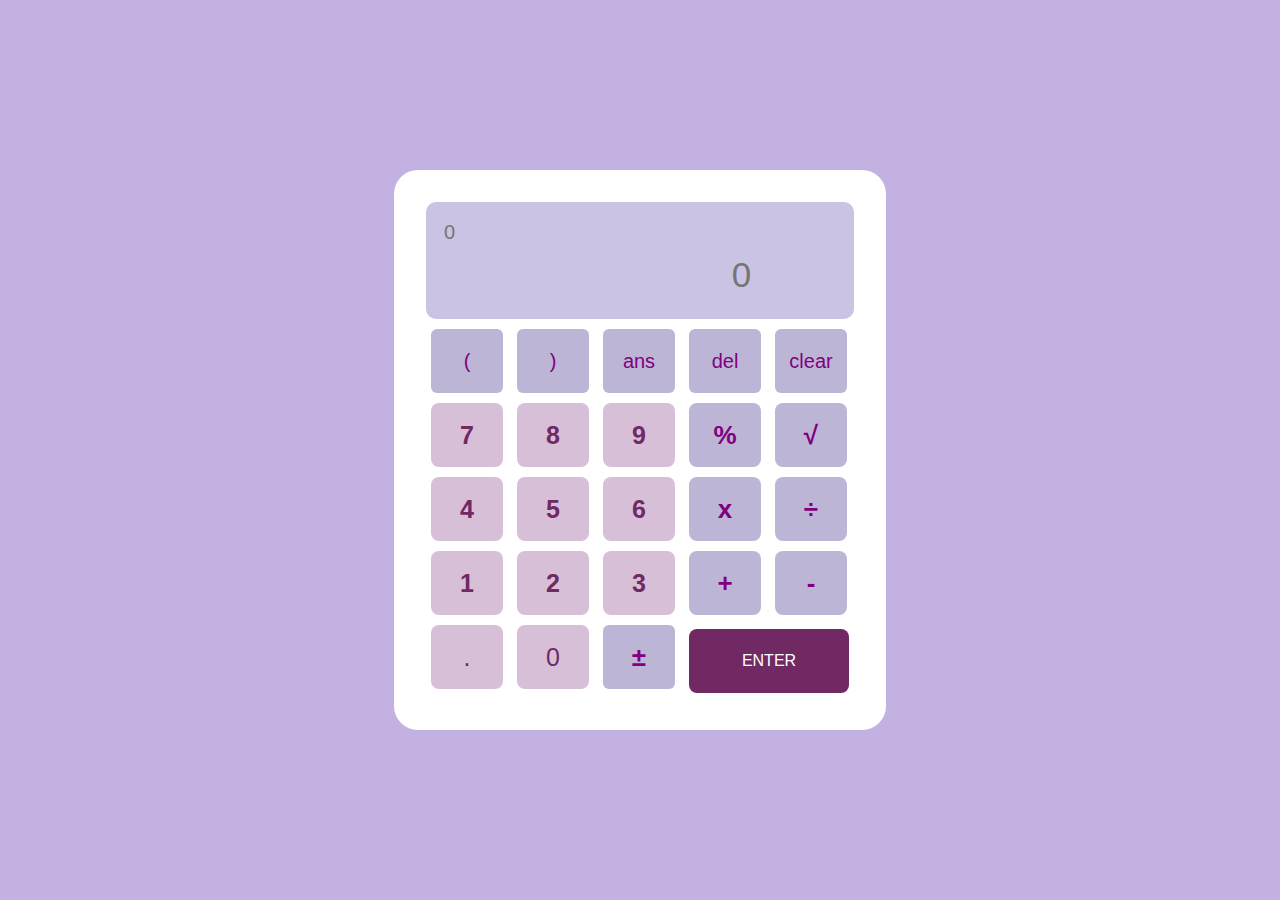
<file: calculator/index.html>
<!DOCTYPE html>
<html lang="en">
<head>
    <meta charset="UTF-8">
    <meta http-equiv="X-UA-Compatible" content="IE=edge">
    <meta name="viewport" content="width=device-width, initial-scale=1.0">
    <title>Calculator</title>
    <link rel="stylesheet" href="stylecalci.css">
</head>
<body>
    <div class="container">
        <div class="display">
            <div class="display1">
                <input id="screen" type="text" placeholder="0" disabled>
            </div>
            <div class="display2">
                <input id="answer" type="text" placeholder="0" disabled>
            </div>
        </div>
        <div class="row">
            <button class="button btn">(</button>
            <button class="button btn">)</button>
            <button class="btn"onclick="ans()">ans</button>
            <button class="btn" onclick="del()">del</button>
            <button class="btn" onclick="clr()">clear</button>
        </div>
        <div class="row">
            <button class="button"><strong>7</strong></button>
            <button class="button"><strong>8</strong></button>
            <button class="button"><strong>9</strong></button>
            <button class="button size">%</button>
            <button class="button size" onclick="sqrt()">√</button>
        </div>
        <div class="row">
            <button class="button"><strong>4</strong></button>
            <button class="button"><strong>5</strong></button>
            <button class="button"><strong>6</strong></button>
            <button class="button size">x</button>
            <button class="button size">&divide;</button>
        </div>   
        <div class="row">
            <button class="button"><strong>1</strong></button>
            <button class="button"><strong>2</strong></button>
            <button class="button"><strong>3</strong></button>
            <button class="button size">+</button>
            <button class="button size">-</button>
        </div>   
        <div class="row">
            <button class="button">.</button>
            <button class="button">0</button>
            <button class="btn size" onclick="plusminus()">±</button>
            <button class="enter">ENTER</button>
        </div>   
    </div>
    <script src="calci_script.js"></script>
</body>
</html>
</file>
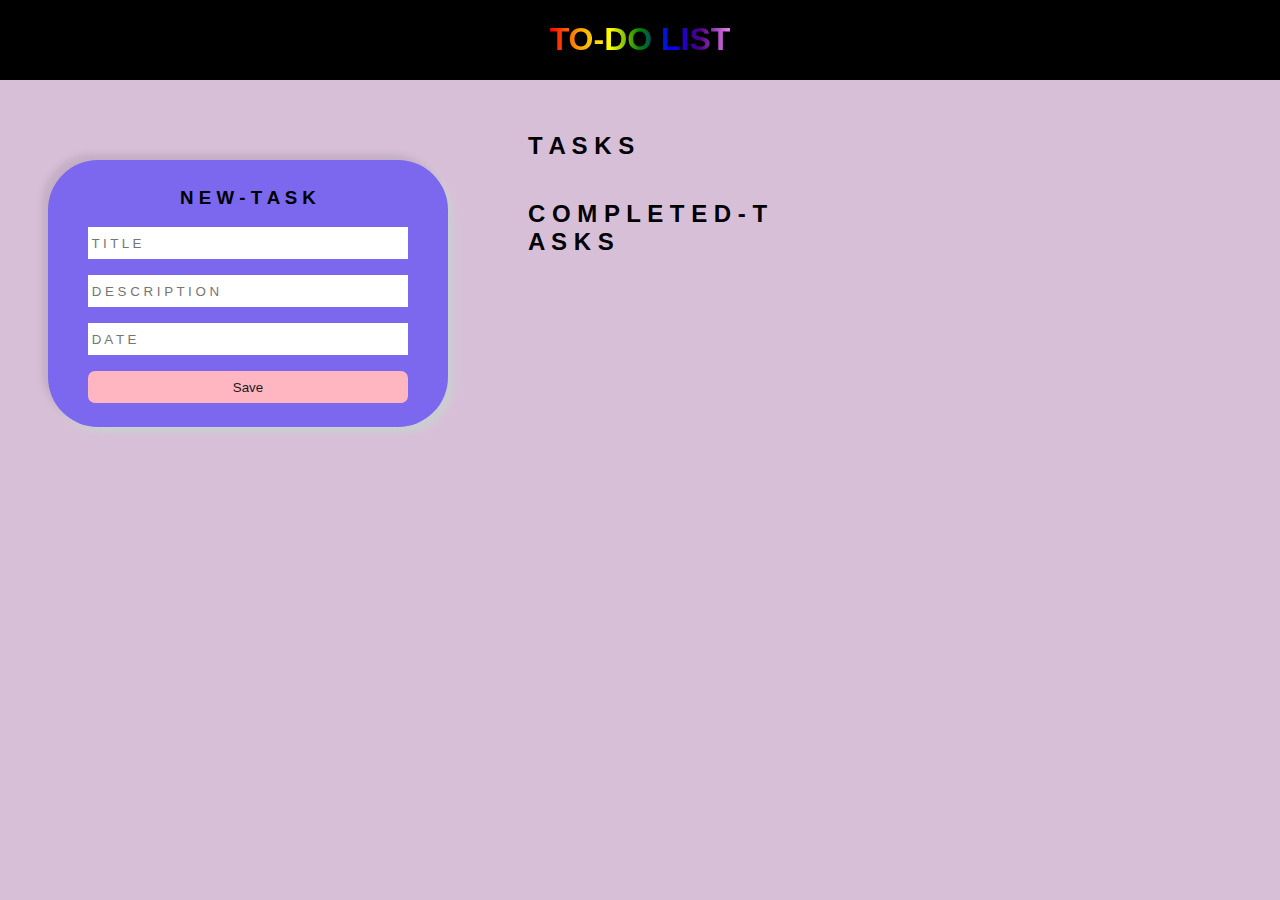
<file: todo_list/todo.html>
<!DOCTYPE html>
<html lang="en">
<head>
    <meta charset="UTF-8">
    <meta http-equiv="X-UA-Compatible" content="IE=edge">
    <meta name="viewport" content="width=device-width, initial-scale=1.0">
    <title>ToDo</title>
    <link rel="stylesheet" href="Todo style.css">
    <link rel="stylesheet" href="Todo utils.css">
</head>
<body>
    <header class="center ">
         <h1 class="multicolor-text">
           TO-DO LIST
         </h1>
    </header>
    <main class="flex">
        <section class="flex-child"> 
            <div id="new-task">
                <form id="new-task-form">
                    <h3 class="center"> N E W - T A S K </h3>
                    <input type="text" id="new-task-title" placeholder=" T I T L E" required>
                    <input type="text" placeholder=" D E S C R I P T I O N" id="new-task-desc" required>
                    <input type="text" onfocus="(this.type='date')"name="new-date" id="new-task-date"  placeholder=" D A T E" required>
                     <input type="submit" class="submit" value="Save">
                </form>
            </div>
        </section>
        <section class="task-list flex-child">
            <section class="task-list">
                <h2>T A S K S</h2>
                <table id="table">
                    <tr class="hide" id="task_head">
                        <th>TITLE</th>
                        <th>DESCRIPTION</th>
                        <th>TIME</th>
                        <th>DELETE</th>
                        <TH>COMPLETE</TH>
                    </tr>
                    <!-- <tr>
                        <td>TITLE</td>
                        <td>DESCRIPTION</td>
                        <td>TIME</td>
                        <td><button class="delete del">Delete</button></td>
                        <td><button class="complete">Complete</button></td>
                    </tr> -->
                </table>
                <h2>C O M P L E T E D -  T A S K S</h2>
                <table id="complete-tab">
                    <tr class="hide" id="complete_head" >
                        <th>TITLE</th>
                        <th>DESCRIPTION</th>
                        <th>DELETE</th>
                    </tr>
                </table>
            </section>

    </main>
    <script src="Todo.js" defer ></script>
</body>
</html>
</file>
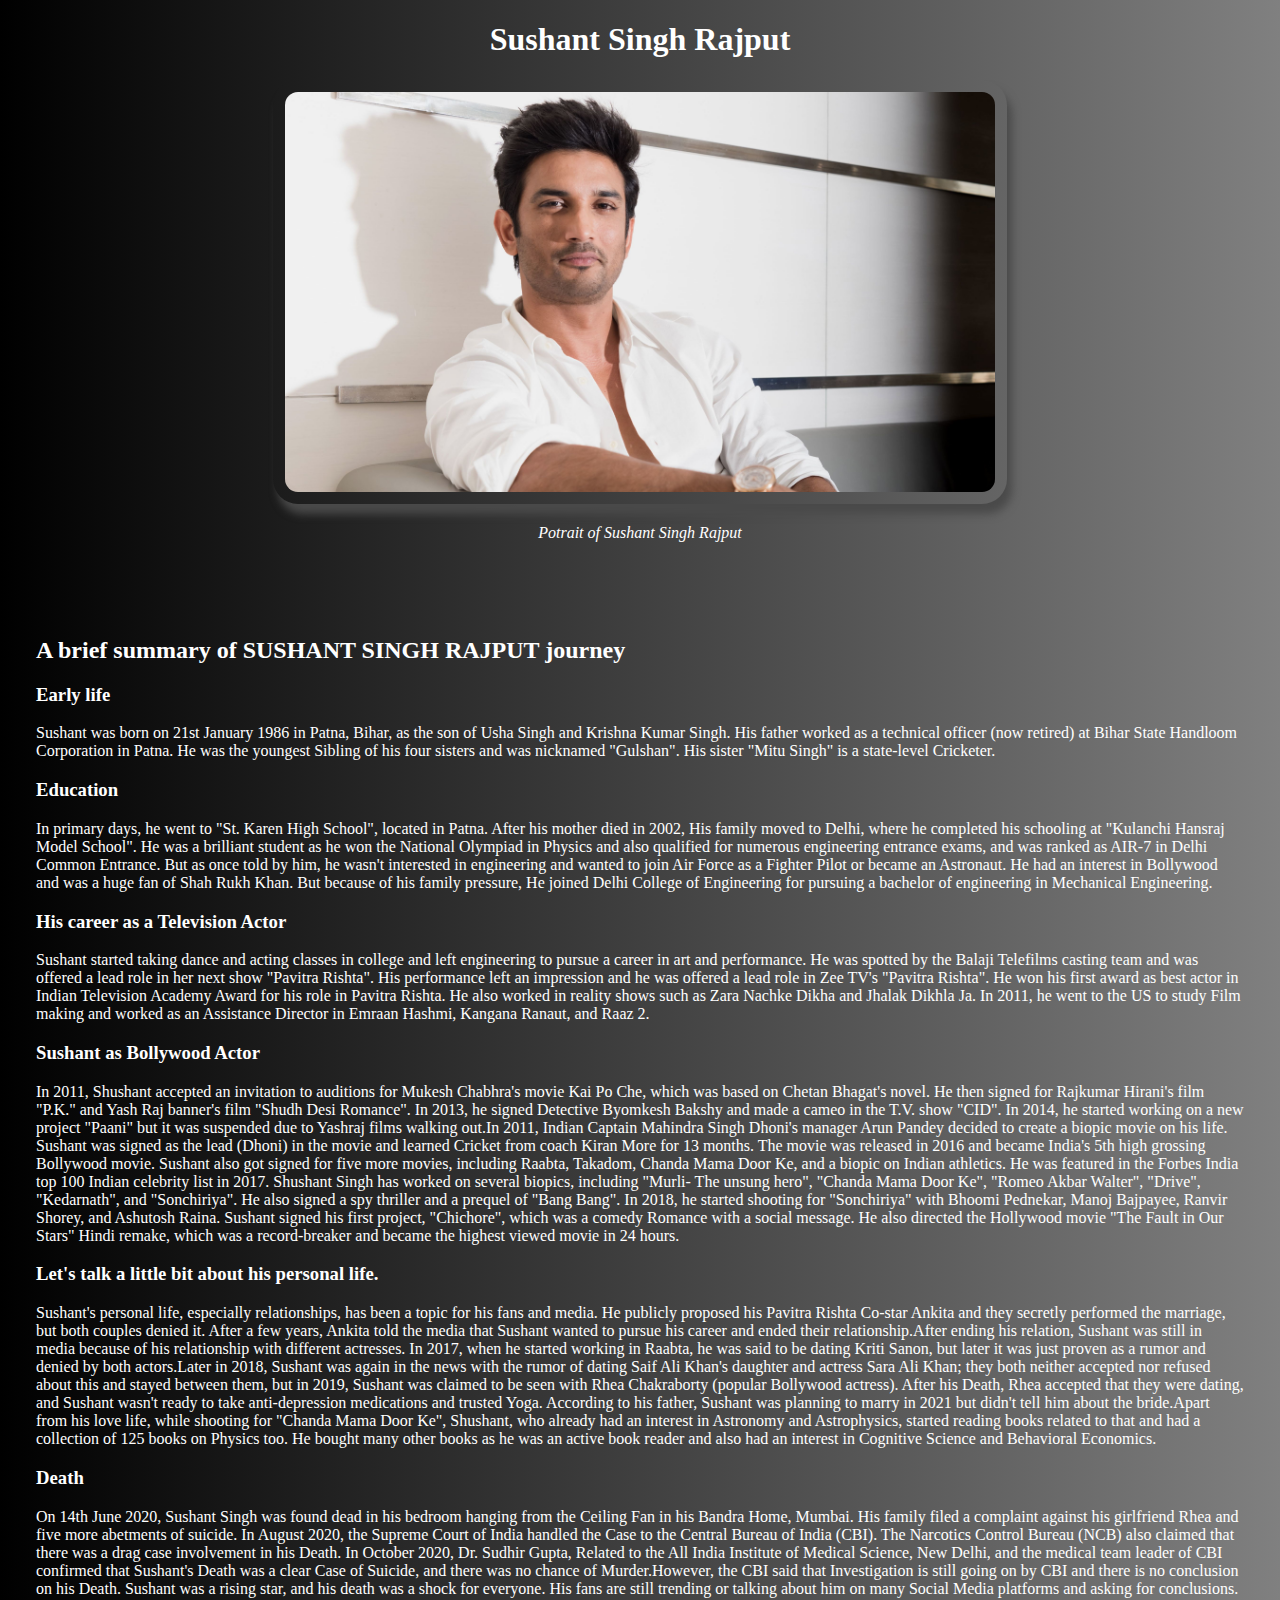
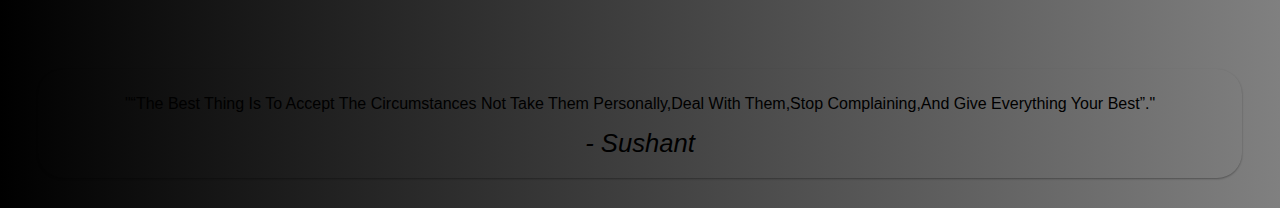
<file: tribute_page/tributepage.html>
<!DOCTYPE html>
<html lang="en">
<head>
    <meta charset="UTF-8">
    <meta http-equiv="X-UA-Compatible" content="IE=edge">
    <meta name="viewport" content="width=device-width, initial-scale=1.0">
    <title>Tribute Page</title>
    <link rel="stylesheet" href="Tribute_style.css">
</head>
<body>
    <head>
            <h1 class="title"> Sushant Singh Rajput </h1>
            
            <figure>
          
                <img src="sushant.jpg" alt="Sushant Image" class="image">
                <figcaption class="figcaption"><i>Potrait of Sushant Singh Rajput</i></figcaption>
            </figure>
    </head>
    <main>
        <section>
            <h2>A brief summary of SUSHANT SINGH RAJPUT journey</h2>
            <div>
                <h3>Early life</h3>
    <p>
        Sushant was born on 21st January 1986 in Patna, Bihar, as the son of Usha Singh and Krishna Kumar Singh. His father worked as a technical officer (now retired) at Bihar State Handloom Corporation in Patna. He was the youngest Sibling of his four sisters and was nicknamed "Gulshan". His sister "Mitu Singh" is a state-level Cricketer.
    </p>
            </div>
            <div>
                <h3>Education</h3>
                <p>
                    In primary days, he went to "St. Karen High School", located in Patna. After his mother died in 2002, His family moved to Delhi, where he completed his schooling at "Kulanchi Hansraj Model School".
                    He was a brilliant student as he won the National Olympiad in Physics and also qualified for numerous engineering entrance exams, and was ranked as AIR-7 in Delhi Common Entrance. But as once told by him, he wasn't interested in engineering and wanted to join Air Force as a Fighter Pilot or became an Astronaut. He had an interest in Bollywood and was a huge fan of Shah Rukh Khan. But because of his family pressure, He joined Delhi College of Engineering for pursuing a bachelor of engineering in Mechanical Engineering.
            </div>
            <div>
                <h3>His career as a Television Actor</h3>
               <p>
                Sushant started taking dance and acting classes in college and left engineering to pursue a career in art and performance. He was spotted by the Balaji Telefilms casting team and was offered a lead role in her next show "Pavitra Rishta". His performance left an impression and he was offered a lead role in Zee TV's "Pavitra Rishta". He won his first award as best actor in Indian Television Academy Award for his role in Pavitra Rishta. He also worked in reality shows such as Zara Nachke Dikha and Jhalak Dikhla Ja. In 2011, he went to the US to study Film making and worked as an Assistance Director in Emraan Hashmi, Kangana Ranaut, and Raaz 2.
                
            </div>
            <div>
                <h3>Sushant as Bollywood Actor</h3>
                <p>
                    In 2011, Shushant accepted an invitation to auditions for Mukesh Chabhra's movie Kai Po Che, which was based on Chetan Bhagat's novel. He then signed for Rajkumar Hirani's film "P.K." and Yash Raj banner's film "Shudh Desi Romance". In 2013, he signed Detective Byomkesh Bakshy and made a cameo in the T.V. show "CID". In 2014, he started working on a new project "Paani" but it was suspended due to Yashraj films walking out.In 2011, Indian Captain Mahindra Singh Dhoni's manager Arun Pandey decided to create a biopic movie on his life. Sushant was signed as the lead (Dhoni) in the movie and learned Cricket from coach Kiran More for 13 months. The movie was released in 2016 and became India's 5th high grossing Bollywood movie. Sushant also got signed for five more movies, including Raabta, Takadom, Chanda Mama Door Ke, and a biopic on Indian athletics. He was featured in the Forbes India top 100 Indian celebrity list in 2017.
                   Shushant Singh has worked on several biopics, including "Murli- The unsung hero", "Chanda Mama Door Ke", "Romeo Akbar Walter", "Drive", "Kedarnath", and "Sonchiriya". He also signed a spy thriller and a prequel of "Bang Bang". In 2018, he started shooting for "Sonchiriya" with Bhoomi Pednekar, Manoj Bajpayee, Ranvir Shorey, and Ashutosh Raina. Sushant signed his first project, "Chichore", which was a comedy Romance with a social message. He also directed the Hollywood movie "The Fault in Our Stars" Hindi remake, which was a record-breaker and became the highest viewed movie in 24 hours.
               </p>
           </div>
           <div>
            <h3>Let's talk a little bit about his personal life.</h3>
                <p>
                    Sushant's personal life, especially relationships, has been a topic for his fans and media. He publicly proposed his Pavitra Rishta Co-star Ankita and they secretly performed the marriage, but both couples denied it. After a few years, Ankita told the media that Sushant wanted to pursue his career and ended their relationship.After ending his relation, Sushant was still in media because of his relationship with different actresses. In 2017, when he started working in Raabta, he was said to be dating Kriti Sanon, but later it was just proven as a rumor and denied by both actors.Later in 2018, Sushant was again in the news with the rumor of dating Saif Ali Khan's daughter and actress Sara Ali Khan; they both neither accepted nor refused about this and stayed between them, but in 2019, Sushant was claimed to be seen with Rhea Chakraborty (popular Bollywood actress). After his Death, Rhea accepted that they were dating, and Sushant wasn't ready to take anti-depression medications and trusted Yoga. According to his father, Sushant was planning to marry in 2021 but didn't tell him about the bride.Apart from his love life, while shooting for "Chanda Mama Door Ke", Shushant, who already had an interest in Astronomy and Astrophysics, started reading books related to that and had a collection of 125 books on Physics too. He bought many other books as he was an active book reader and also had an interest in Cognitive Science and Behavioral Economics.
                </p>
            </div>
            <div>
                <h3>Death</h3>
                <p>
                On 14th June 2020, Sushant Singh was found dead in his bedroom hanging from the Ceiling Fan in his Bandra Home, Mumbai. His family filed a complaint against his girlfriend Rhea and five more abetments of suicide. In August 2020, the Supreme Court of India handled the Case to the Central Bureau of India (CBI). The Narcotics Control Bureau (NCB) also claimed that there was a drag case involvement in his Death. In October 2020, Dr. Sudhir Gupta, Related to the All India Institute of Medical Science, New Delhi, and the medical team leader of CBI confirmed that Sushant's Death was a clear Case of Suicide, and there was no chance of Murder.However, the CBI said that Investigation is still going on by CBI and there is no conclusion on his Death. Sushant was a rising star, and his death was a shock for everyone. His fans are still trending or talking about him on many Social Media platforms and asking for conclusions.                </p>
            </div>
            
        </section>
        <blockquote class="lift-animation" cite="https://tanvi-gadhiya7.medium.com/in-a-gentle-way-you-can-shake-the-world-mahatma-gandhi-he-4de151cbba58">
            <p>"“The Best Thing Is To Accept The Circumstances Not Take Them Personally,Deal With Them,Stop Complaining,And Give Everything Your Best”."</p>
            <cite>- Sushant</cite>
            </blockquote>
    </main>
</body>
</html>
</file>
<file: calculator/stylecalci.css>
@import url('https://fonts.googleapis.com/css2?family=Poppins:wght@300;400;500;600;700&family=Ubuntu:wght@300;400;500;700&display=swap');
body{
   padding: 0;
   margin: 0;
   display: flex;
   justify-content: center;
   font-family: 'Poppins', sans-serif;
   align-items: center;
   min-height: 100vh;    
   background: rgb(195, 177, 225);
}
.container{
    background-color: white;
    padding: 2rem;
    border-radius: 1.5rem;
}
.button{
    width: 4.5rem;
    height: 4rem;
    font-size: 25px;
    border: none;
    outline: none;
    margin: 5px;
    border-radius: 8px;
    font-style: bold;
    color: rgb(112, 41, 99);
    background-color: rgb(216, 191, 216);

}
.btn{
    width: 4.5rem;
    height: 4rem;
    font-size : 20px;
    border: none;
    outline: none;
    margin: 5px;
    border-radius: 6px;
    color: rgb(128, 0, 128);
    background-color: rgb(189, 181, 213);
}
.size{
    font-size: 26px;
    font-weight: bolder;
    color: rgb(128, 0, 128);
    background-color: rgb(189, 181, 213);
}
.enter{
    width: 10rem;
    height: 4rem;
    font-size: 16px;
    border: none;
    outline: none;
    margin: 5px; 
    background-color: rgb(112, 41, 99);
    color: white;
    border-radius: 8px;
}
.display{
    background-color: rgb(203, 195, 227);
    border-radius: 10px;
    padding: 1rem;
    margin-bottom: 5px;
}
.display1 #screen{
    background: rgb(203, 195, 227);
    width: 24vw;
    height: 3vh;
    font-size: 20px;
    border: none;
    outline: none;
}
.display2 #answer{
    background: rgb(203, 195, 227);
    width: 24vw;
    height: 6vh;
    font-size: 35px;
    text-align: right;
    border: none;
    outline: none;
}
</file>
<file: todo_list/Todo style.css>
body{
    box-sizing: border-box;
    margin: 0;
    padding: 0;
    font-family: Arial, Helvetica, sans-serif;
    background-color: rgb(216, 191, 216);

}
header{
   background: rgb(0, 0, 0)
}

.multicolor-text {
    text-align: center;
    background: linear-gradient(to left,
            violet,
            indigo,
            blue,
            green,
            yellow,
            orange,
            red);
    -webkit-background-clip: text;
    color: transparent;
}
#new-task-form{
    margin-top: 5rem;
    padding: 0.5rem;
    border-radius: 50px;
    box-shadow:  6px 6px 6px #cbced1,  -6px -6px 6px rgba(91, 91, 91, 0.158);
    background-color:mediumslateblue;
;

}
#new-task-form input ,#new-task-form button {
    display: block;
    margin: 1rem 2rem;
    width: 20rem;
    height: 2rem;
    padding: 0;
    border: none;
}
input ,button{
    display: block;
    margin: 1rem 2rem;
}
input:hover,button:hover{
    border-bottom: 1px solid balck;
}
textarea{
    display: block;
    margin: 1rem 2rem;
    width: 20rem;
}
.task-list {
	padding: 1rem;
}

.task-list h3 {
	font-size: 1.5rem;
	font-weight: 300;
	color: var(--grey);
	margin : 0 4.5rem;
}
.task-list input, .task-list button{
    appearance: none;
	border: none;
	outline: none;
	background: none;
}
#tasks .task {
	display: flex;
	justify-content: space-between;
	background-color: var(--darkest);
	padding: 1rem;
	border-radius: 1rem;
	margin-bottom: 1rem;
}
.task .content {
	flex: 1 1 0%;
	display: flex;
}
.task .actions {
	display: flex;
	margin: 0 -0.5rem;
}
#table {
  
    border-collapse: collapse;
    width: 180%;
    border-radius: 7px;
  }
  
  #table td, #table th {
    border: 1px solid #ddd;
    padding: 0.5rem;
  }
  
  #table tr:nth-child(even){
    background-color: #f2f2f2;
}
  
  #table tr:hover {
    background-color: #ddd;
}
  
  #table th {
    padding-left: 12px;
    padding-top: 12px;
    padding-bottom: 12px;
    text-align: left;
    background-color: #ff7700;
    color: white;
  }
  .delete{
    color: crimson;
    border-radius: 7px;
  }
 .delete:hover{
    cursor: pointer;
    background: rgb(255, 0, 0);
    color: rgb(255, 232, 232);
  }
  .complete {
	color: rgb(0, 216, 11);
    border-radius: 7px;
}
.complete:hover{
    cursor: pointer;
    background: rgb(0, 216, 11);
    color: rgb(0, 0, 0);
}
.comtitle{
    font-size: 2rem;
    border: 1px solid black;
    padding: 1rem;
}
.comdel{
    color: crimson;
    border-radius: 7px;
}

#complete-tab{
    border-collapse: collapse;
    width: 180%;
  }
  
  #complete-tab td, #complete-tab th {
    border: 1px solid #ddd;
    padding: 0.5rem;
  }
  
  #complete-tab tr:nth-child(even){
    background-color: #f2f2f2;
}
  
 #complete-tab tr:hover {
    background-color: #ddd;
}
  
#complete-tab th {
    padding-left: 12px;
    padding-top: 12px;
    padding-bottom: 12px;
    text-align: left;
    background-color: #002fff;
    color: white;
  }
.submit{
    background-color:lightpink;
    color: rgb(25,25,25);
    border-radius: 7px;
    border: none;
    outline:none
}
</file>
<file: todo_list/Todo utils.css>
.center{
    display: flex;
    justify-content: center;
    align-items: center;
}
.flex{
    display: flex;
}
.flex-child {
    flex: 0.3;
} 
.flex-child:first-child {
    margin-right: 3rem;
    margin-left: 3rem;
} 
.size{
    font-size: 1rem;
}
.hide{
    display: none;
}
.unhide{
   display: contents;
}
</file>
<file: tribute_page/Tribute_style.css>
body{
   margin: 0;
   padding: 0;
   box-sizing: border-box;
   background:linear-gradient(to right,black,grey);
   color:white;
}
.title{
    text-align: center;
}
.sub-title{
    text-align: center;
}
.image{
    display: block;
    max-width: 100%;
    height:400px;
    margin: 0 auto;
    border-radius: 25px;
    box-shadow: 5px 10px 8px #4a4a4a;
    padding: 1%;
}
.figcaption{
    text-align: center;
    margin-top: 20px;
}
section {
    padding: 25px 25px;  
    margin: 11px;  
    margin-top: 50px;  
}


blockquote {
    text-align: center;
    font-family: Special Elite, sans-serif;
    font-size: 1rem;
    background-color: darkgray;
    color:black;
    margin: 30px 3% 0 3%;
    padding: 10px 0% 20px 0%;
    max-width: 100%;
    height: auto;
    border-radius: 25px;
    background: url(https://i.pinimg.com/originals/10/f9/44/10f944389ace361ae00a3fc6b7b16e9e.jpg)
    }
cite {
    font-family: Noto Sans JP, sans-serif;
    font-size: 1.6rem;
    }
.lift-animation {
    box-shadow: 0 1px 2px rgba(0, 0, 0, 0.322);
    -webkit-transition: all 0.6s cubic-bezier(0.165, 0.84, 0.44, 1);
    transition: all 0.6s cubic-bezier(0.165, 0.84, 0.44, 1);
    margin-bottom: 30px;
    }
.lift-animation::after {
    content: "";
    position: absolute;
    z-index: -1;
    top: 0;
    left: 0;
    width: 100%;
    height: 100%;
    box-shadow: 0 15px 15px rgba(0, 0, 0, 0.322); opacity: 0;
    -webkit-transition: all 0.6s cubic-bezier(0.165, 0.84, 0.44, 1);
    transition: all 0.6s cubic-bezier(0.165, 0.84, 0.44, 1);
    }
.lift-animation:hover {
    box-shadow: 15px 15px 15px rgba(0, 0, 0, 0.377);
    -webkit-transform: scale(1.03, 1.03);
    transform: scale(1.03, 1.03);
    }
.lift-animation:hover::after {
    opacity: 1;
    }
</file>
